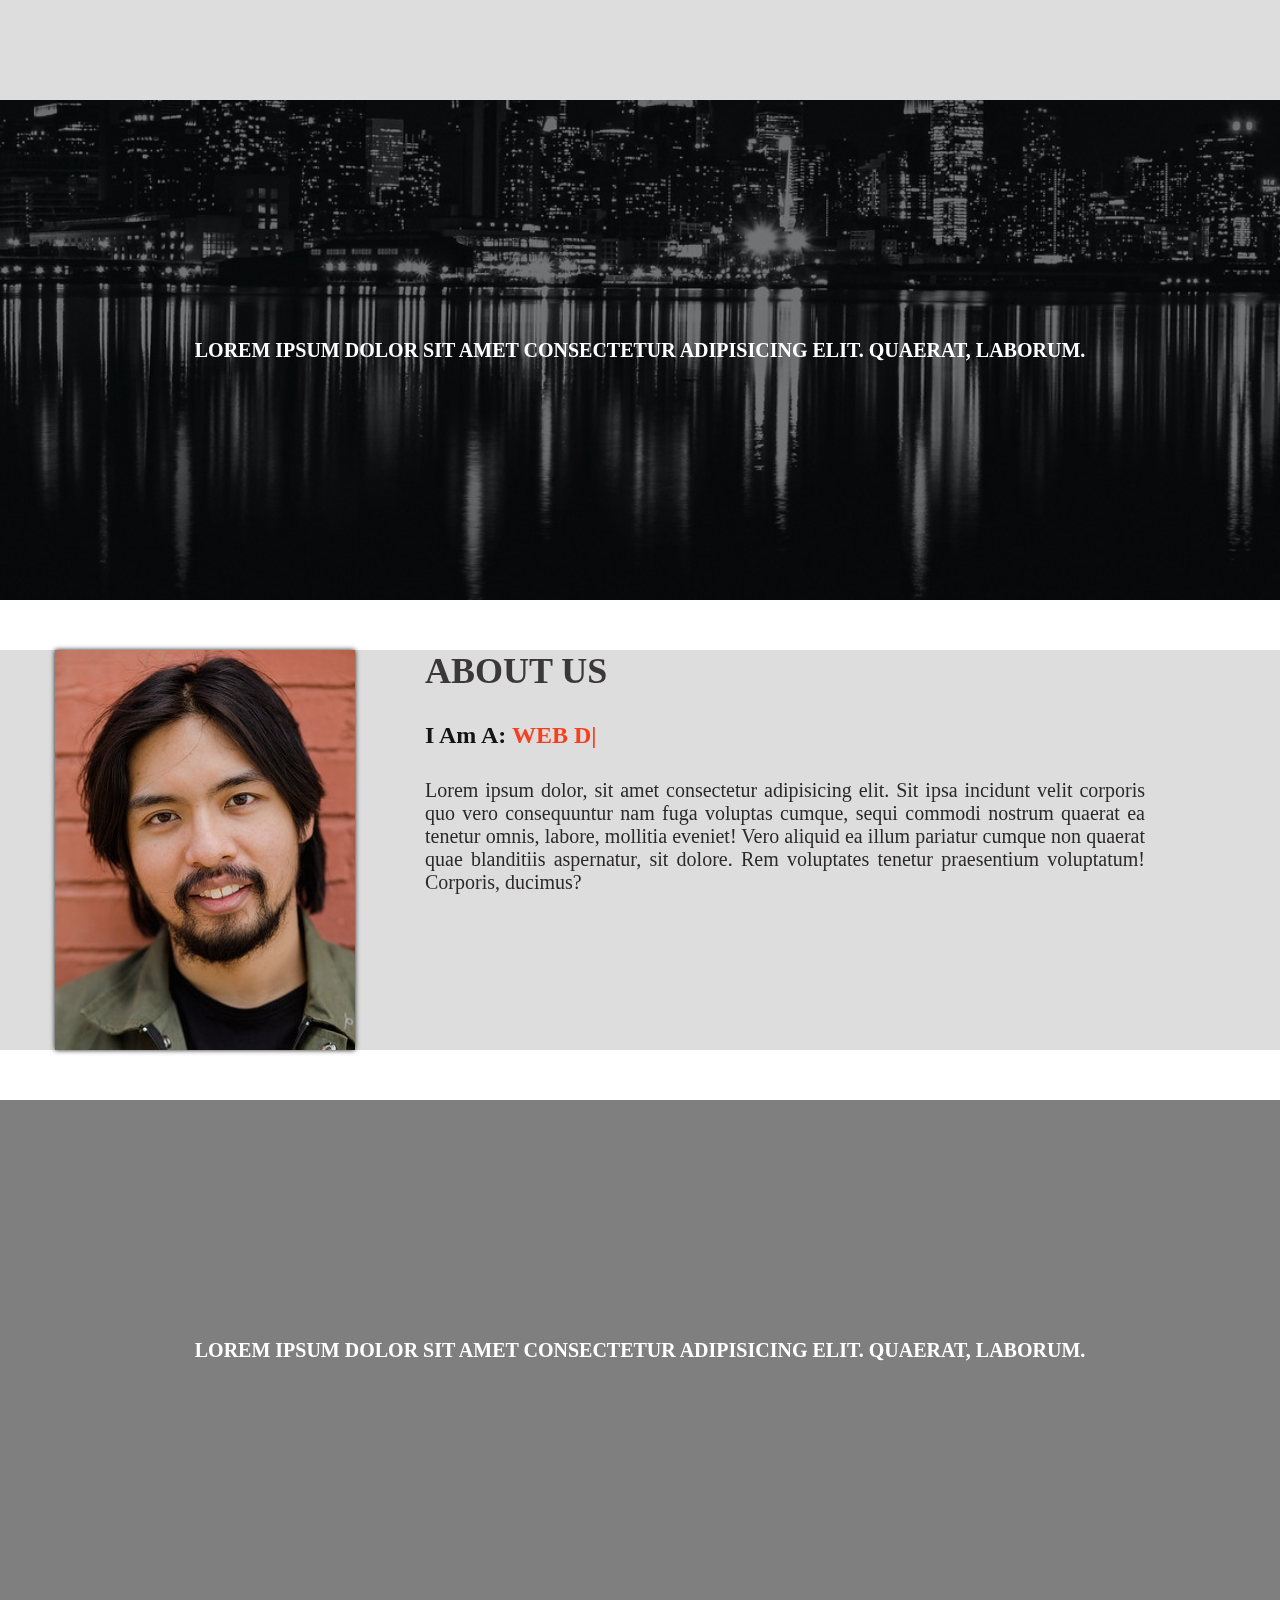
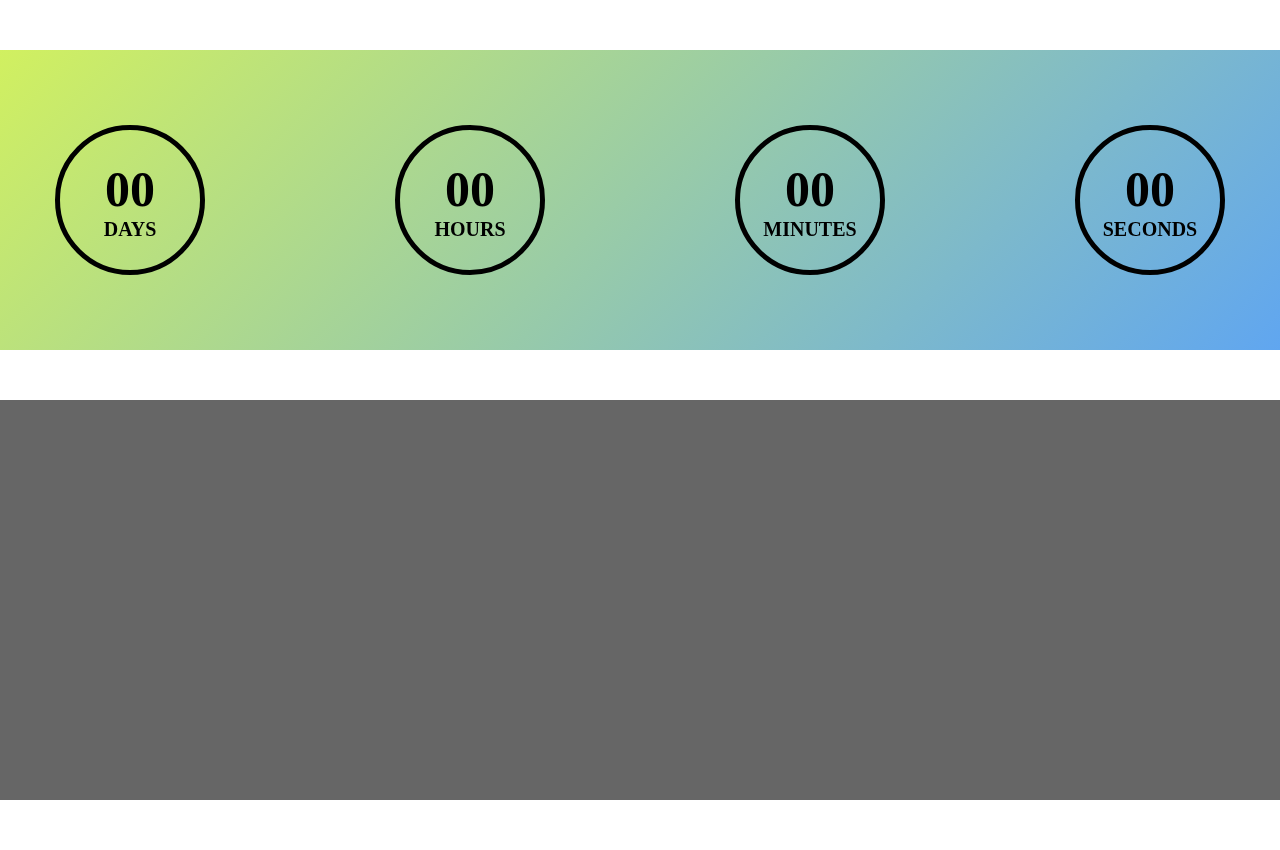
<file: index.html>
<!DOCTYPE html>
<html lang="en">
  <head>
    <meta charset="UTF-8" />
    <meta http-equiv="X-UA-Compatible" content="IE=edge" />
    <meta name="viewport" content="width=device-width, initial-scale=1.0" />
    <title>Document</title>
    <link rel="stylesheet" href="css/jquery.mb.YTPlayer.min.css" />
    <link rel="stylesheet" href="css/style.css" />
  </head>
  <body>
    <!-- nav section start -->
    <nav id="navbar"></nav>
    <!-- nav section end -->

    <!-- banner section start -->
    <section id="banner" data-parallax="scroll" data-image-src="images/banner.jpg">
      <div class="container banner">
        <h4>Lorem ipsum dolor sit amet consectetur adipisicing elit. Quaerat, laborum.</h4>
      </div>
    </section>
    <!-- banner section end -->

    <!-- about section start -->
    <section id="about">
      <div class="container about">
        <div class="image" data-tilt>
          <img src="images/about.jpg" alt="" />
        </div>
        <div class="text">
          <h3>about us</h3>
          <h4>i am a: <span class="element"></span></h4>
          <p>
            Lorem ipsum dolor, sit amet consectetur adipisicing elit. Sit ipsa incidunt velit corporis quo vero
            consequuntur nam fuga voluptas cumque, sequi commodi nostrum quaerat ea tenetur omnis, labore, mollitia
            eveniet! Vero aliquid ea illum pariatur cumque non quaerat quae blanditiis aspernatur, sit dolore. Rem
            voluptates tenetur praesentium voluptatum! Corporis, ducimus?
          </p>
        </div>
      </div>
    </section>
    <!-- about section end -->
    <div class="h50"></div>
    <!-- banner section start -->
    <section id="banner" data-parallax="scroll" data-image-src="images/banner.jpg">
      <div class="container banner">
        <h4>Lorem ipsum dolor sit amet consectetur adipisicing elit. Quaerat, laborum.</h4>
      </div>
    </section>
    <!-- banner section end -->
    <div class="h50"></div>
    <!-- countdown section start -->
    <section id="timer">
      <div class="container timer">
        <div id="countdown"></div>
      </div>
    </section>
    <!-- countdown section end -->

    <!-- vdo background section end -->
    <section id="vdoBg">
      <div
        id="bgndVideo"
        class="player"
        data-property="{videoURL:'http://youtu.be/BsekcY04xvQ',containment:'#vdoBg',autoPlay:true, mute:true, startAt:0, opacity:1}"
      ></div>
    </section>
    <!-- vdo background section end -->

    <script src="js/jquery-2.2.4.min.js"></script>
    <script src="js/parallax.min.js"></script>
    <script src="js/tilt.jquery.min.js"></script>
    <!-- <script src="js/typed.js"></script> -->
    <!-- <script src="js/type.js"></script> -->
    <script src="js/typed.min.js"></script>
    <script src="js/countdown.jquery.min.js"></script>
    <script src="js/jquery.mb.YTPlayer.min.js"></script>
    <script src="js/custom.js"></script>
  </body>
</html>
</file>
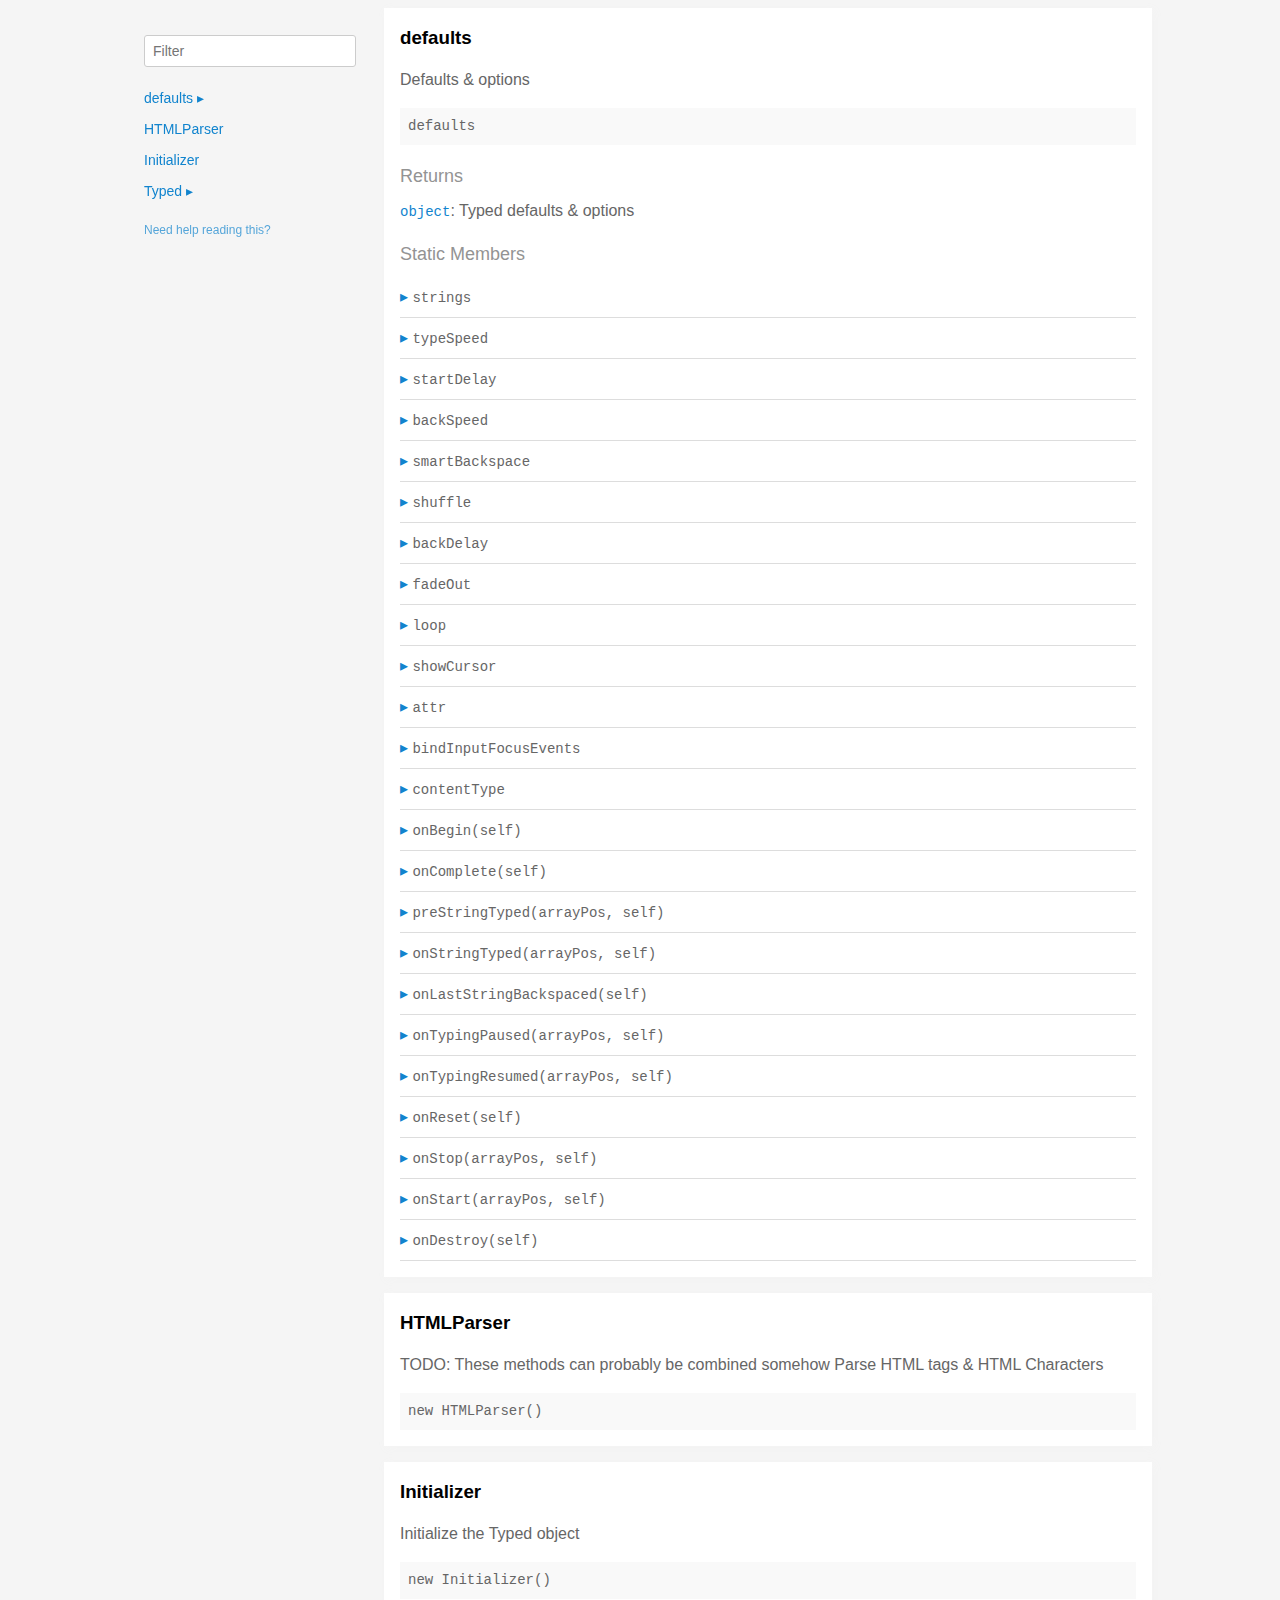
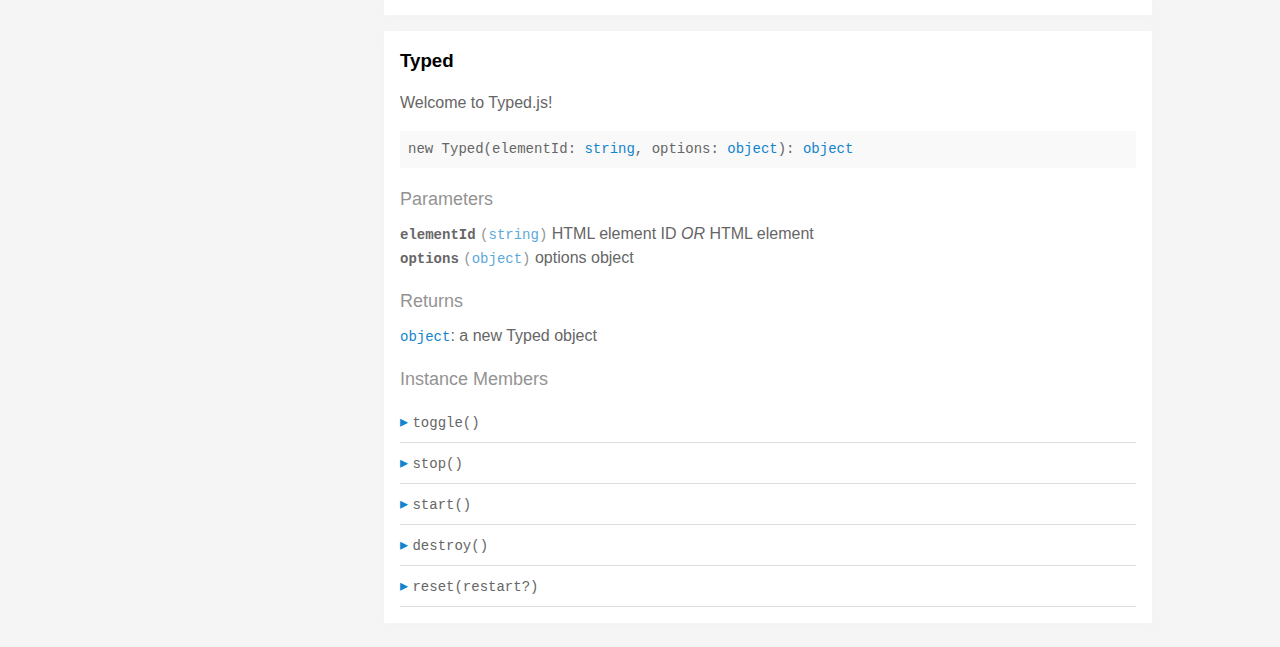
<file: asset/typed.js-master/docs/index.html>
<!doctype html>
<html>
<head>
  <meta charset='utf-8' />
  <title>  | Documentation</title>
  <meta name='viewport' content='width=device-width,initial-scale=1'>
  <link href='assets/bass.css' type='text/css' rel='stylesheet' />
  <link href='assets/style.css' type='text/css' rel='stylesheet' />
  <link href='assets/github.css' type='text/css' rel='stylesheet' />
</head>
<body class='documentation'>
  <div class='max-width-4 mx-auto'>
    <div class='clearfix md-mxn2'>
      <div class='fixed xs-hide fix-3 overflow-auto max-height-100'>
        <div class='py1 px2'>
          <h3 class='mb0 no-anchor'></h3>
          <div class='mb1'><code></code></div>
          <input
            placeholder='Filter'
            id='filter-input'
            class='col12 block input'
            type='text' />
          <div id='toc'>
            <ul class='list-reset h5 py1-ul'>
              
                
                <li><a
                  href='#defaults'
                  class=" toggle-sibling">
                  defaults
                  <span class='icon'>▸</span>
                </a>
                
                <div class='toggle-target display-none'>
                  
                  <ul class='list-reset py1-ul pl1'>
                    <li class='h5'><span>Static members</span></li>
                    
                      <li><a
                        href='#defaults.strings'
                        class='regular pre-open'>
                        .strings
                      </a></li>
                    
                      <li><a
                        href='#defaults.typeSpeed'
                        class='regular pre-open'>
                        .typeSpeed
                      </a></li>
                    
                      <li><a
                        href='#defaults.startDelay'
                        class='regular pre-open'>
                        .startDelay
                      </a></li>
                    
                      <li><a
                        href='#defaults.backSpeed'
                        class='regular pre-open'>
                        .backSpeed
                      </a></li>
                    
                      <li><a
                        href='#defaults.smartBackspace'
                        class='regular pre-open'>
                        .smartBackspace
                      </a></li>
                    
                      <li><a
                        href='#defaults.shuffle'
                        class='regular pre-open'>
                        .shuffle
                      </a></li>
                    
                      <li><a
                        href='#defaults.backDelay'
                        class='regular pre-open'>
                        .backDelay
                      </a></li>
                    
                      <li><a
                        href='#defaults.fadeOut'
                        class='regular pre-open'>
                        .fadeOut
                      </a></li>
                    
                      <li><a
                        href='#defaults.loop'
                        class='regular pre-open'>
                        .loop
                      </a></li>
                    
                      <li><a
                        href='#defaults.showCursor'
                        class='regular pre-open'>
                        .showCursor
                      </a></li>
                    
                      <li><a
                        href='#defaults.attr'
                        class='regular pre-open'>
                        .attr
                      </a></li>
                    
                      <li><a
                        href='#defaults.bindInputFocusEvents'
                        class='regular pre-open'>
                        .bindInputFocusEvents
                      </a></li>
                    
                      <li><a
                        href='#defaults.contentType'
                        class='regular pre-open'>
                        .contentType
                      </a></li>

                      <li><a
                        href='#defaults.onBegin'
                        class='regular pre-open'>
                        .onBegin
                      </a></li>

                      <li><a
                        href='#defaults.onComplete'
                        class='regular pre-open'>
                        .onComplete
                      </a></li>
                    
                      <li><a
                        href='#defaults.preStringTyped'
                        class='regular pre-open'>
                        .preStringTyped
                      </a></li>
                    
                      <li><a
                        href='#defaults.onStringTyped'
                        class='regular pre-open'>
                        .onStringTyped
                      </a></li>
                    
                      <li><a
                        href='#defaults.onLastStringBackspaced'
                        class='regular pre-open'>
                        .onLastStringBackspaced
                      </a></li>
                    
                      <li><a
                        href='#defaults.onTypingPaused'
                        class='regular pre-open'>
                        .onTypingPaused
                      </a></li>
                    
                      <li><a
                        href='#defaults.onTypingResumed'
                        class='regular pre-open'>
                        .onTypingResumed
                      </a></li>
                    
                      <li><a
                        href='#defaults.onReset'
                        class='regular pre-open'>
                        .onReset
                      </a></li>
                    
                      <li><a
                        href='#defaults.onStop'
                        class='regular pre-open'>
                        .onStop
                      </a></li>
                    
                      <li><a
                        href='#defaults.onStart'
                        class='regular pre-open'>
                        .onStart
                      </a></li>
                    
                      <li><a
                        href='#defaults.onDestroy'
                        class='regular pre-open'>
                        .onDestroy
                      </a></li>
                    
                    </ul>
                  
                  
                  
                </div>
                
                </li>
              
                
                <li><a
                  href='#htmlparser'
                  class="">
                  HTMLParser
                  
                </a>
                
                </li>
              
                
                <li><a
                  href='#initializer'
                  class="">
                  Initializer
                  
                </a>
                
                </li>
              
                
                <li><a
                  href='#typed'
                  class=" toggle-sibling">
                  Typed
                  <span class='icon'>▸</span>
                </a>
                
                <div class='toggle-target display-none'>
                  
                  
                    <ul class='list-reset py1-ul pl1'>
                      <li class='h5'><span>Instance members</span></li>
                      
                      <li><a
                        href='#Typed#toggle'
                        class='regular pre-open'>
                        #toggle
                      </a></li>
                      
                      <li><a
                        href='#Typed#stop'
                        class='regular pre-open'>
                        #stop
                      </a></li>
                      
                      <li><a
                        href='#Typed#start'
                        class='regular pre-open'>
                        #start
                      </a></li>
                      
                      <li><a
                        href='#Typed#destroy'
                        class='regular pre-open'>
                        #destroy
                      </a></li>
                      
                      <li><a
                        href='#Typed#reset'
                        class='regular pre-open'>
                        #reset
                      </a></li>
                      
                    </ul>
                  
                  
                </div>
                
                </li>
              
            </ul>
          </div>
          <div class='mt1 h6 quiet'>
            <a href='http://documentation.js.org/reading-documentation.html'>Need help reading this?</a>
          </div>
        </div>
      </div>
      <div class='fix-margin-3'>
        
          
            <section class='p2 mb2 clearfix bg-white minishadow'>

  
  <div class='clearfix'>
    
    <h3 class='fl m0' id='defaults'>
      defaults
    </h3>
    
    
  </div>
  

  <p>Defaults &#x26; options</p>


  <div class='pre p1 fill-light mt0'>defaults</div>
  
  

  
  
  
  
  

  

  

  
    
      <div class='py1 quiet mt1 prose-big'>Returns</div>
      <code><a href="https://developer.mozilla.org/en-US/docs/Web/JavaScript/Reference/Global_Objects/Object">object</a></code>:
        Typed defaults &#x26; options

      
    
  

  

  

  
    <div class='py1 quiet mt1 prose-big'>Static Members</div>
    <div class="clearfix">
  
    <div class='border-bottom' id='defaults.strings'>
      <div class="clearfix small pointer toggle-sibling">
        <div class="py1 contain">
            <a class='icon pin-right py1 dark-link caret-right'>▸</a>
            <span class='code strong strong truncate'>strings</span>
        </div>
      </div>
      <div class="clearfix display-none toggle-target">
        <section class='p2 mb2 clearfix bg-white minishadow'>

  

  

  <div class='pre p1 fill-light mt0'>strings</div>
  
  

  
  
  
  
  

  

  
    <div class='py1 quiet mt1 prose-big'>Properties</div>
    <div>
      
        <div class='space-bottom0'>
          <span class='code bold'>strings</span> <code class='quiet'>(<a href="https://developer.mozilla.org/en-US/docs/Web/JavaScript/Reference/Global_Objects/Array">array</a>)</code>
          : strings to be typed

          
        </div>
      
        <div class='space-bottom0'>
          <span class='code bold'>stringsElement</span> <code class='quiet'>(<a href="https://developer.mozilla.org/en-US/docs/Web/JavaScript/Reference/Global_Objects/String">string</a>)</code>
          : ID of element containing string children

          
        </div>
      
    </div>
  

  

  

  

  

  

  
</section>

      </div>
    </div>
  
    <div class='border-bottom' id='defaults.typeSpeed'>
      <div class="clearfix small pointer toggle-sibling">
        <div class="py1 contain">
            <a class='icon pin-right py1 dark-link caret-right'>▸</a>
            <span class='code strong strong truncate'>typeSpeed</span>
        </div>
      </div>
      <div class="clearfix display-none toggle-target">
        <section class='p2 mb2 clearfix bg-white minishadow'>

  

  

  <div class='pre p1 fill-light mt0'>typeSpeed</div>
  
  

  
  
  
  
  

  

  
    <div class='py1 quiet mt1 prose-big'>Properties</div>
    <div>
      
        <div class='space-bottom0'>
          <span class='code bold'>typeSpeed</span> <code class='quiet'>(<a href="https://developer.mozilla.org/en-US/docs/Web/JavaScript/Reference/Global_Objects/Number">number</a>)</code>
          : type speed in milliseconds

          
        </div>
      
    </div>
  

  

  

  

  

  

  
</section>

      </div>
    </div>
  
    <div class='border-bottom' id='defaults.startDelay'>
      <div class="clearfix small pointer toggle-sibling">
        <div class="py1 contain">
            <a class='icon pin-right py1 dark-link caret-right'>▸</a>
            <span class='code strong strong truncate'>startDelay</span>
        </div>
      </div>
      <div class="clearfix display-none toggle-target">
        <section class='p2 mb2 clearfix bg-white minishadow'>

  

  

  <div class='pre p1 fill-light mt0'>startDelay</div>
  
  

  
  
  
  
  

  

  
    <div class='py1 quiet mt1 prose-big'>Properties</div>
    <div>
      
        <div class='space-bottom0'>
          <span class='code bold'>startDelay</span> <code class='quiet'>(<a href="https://developer.mozilla.org/en-US/docs/Web/JavaScript/Reference/Global_Objects/Number">number</a>)</code>
          : time before typing starts in milliseconds

          
        </div>
      
    </div>
  

  

  

  

  

  

  
</section>

      </div>
    </div>
  
    <div class='border-bottom' id='defaults.backSpeed'>
      <div class="clearfix small pointer toggle-sibling">
        <div class="py1 contain">
            <a class='icon pin-right py1 dark-link caret-right'>▸</a>
            <span class='code strong strong truncate'>backSpeed</span>
        </div>
      </div>
      <div class="clearfix display-none toggle-target">
        <section class='p2 mb2 clearfix bg-white minishadow'>

  

  

  <div class='pre p1 fill-light mt0'>backSpeed</div>
  
  

  
  
  
  
  

  

  
    <div class='py1 quiet mt1 prose-big'>Properties</div>
    <div>
      
        <div class='space-bottom0'>
          <span class='code bold'>backSpeed</span> <code class='quiet'>(<a href="https://developer.mozilla.org/en-US/docs/Web/JavaScript/Reference/Global_Objects/Number">number</a>)</code>
          : backspacing speed in milliseconds

          
        </div>
      
    </div>
  

  

  

  

  

  

  
</section>

      </div>
    </div>
  
    <div class='border-bottom' id='defaults.smartBackspace'>
      <div class="clearfix small pointer toggle-sibling">
        <div class="py1 contain">
            <a class='icon pin-right py1 dark-link caret-right'>▸</a>
            <span class='code strong strong truncate'>smartBackspace</span>
        </div>
      </div>
      <div class="clearfix display-none toggle-target">
        <section class='p2 mb2 clearfix bg-white minishadow'>

  

  

  <div class='pre p1 fill-light mt0'>smartBackspace</div>
  
  

  
  
  
  
  

  

  
    <div class='py1 quiet mt1 prose-big'>Properties</div>
    <div>
      
        <div class='space-bottom0'>
          <span class='code bold'>smartBackspace</span> <code class='quiet'>(<a href="https://developer.mozilla.org/en-US/docs/Web/JavaScript/Reference/Global_Objects/Boolean">boolean</a>)</code>
          : only backspace what doesn't match the previous string

          
        </div>
      
    </div>
  

  

  

  

  

  

  
</section>

      </div>
    </div>
  
    <div class='border-bottom' id='defaults.shuffle'>
      <div class="clearfix small pointer toggle-sibling">
        <div class="py1 contain">
            <a class='icon pin-right py1 dark-link caret-right'>▸</a>
            <span class='code strong strong truncate'>shuffle</span>
        </div>
      </div>
      <div class="clearfix display-none toggle-target">
        <section class='p2 mb2 clearfix bg-white minishadow'>

  

  

  <div class='pre p1 fill-light mt0'>shuffle</div>
  
  

  
  
  
  
  

  

  
    <div class='py1 quiet mt1 prose-big'>Properties</div>
    <div>
      
        <div class='space-bottom0'>
          <span class='code bold'>shuffle</span> <code class='quiet'>(<a href="https://developer.mozilla.org/en-US/docs/Web/JavaScript/Reference/Global_Objects/Boolean">boolean</a>)</code>
          : shuffle the strings

          
        </div>
      
    </div>
  

  

  

  

  

  

  
</section>

      </div>
    </div>
  
    <div class='border-bottom' id='defaults.backDelay'>
      <div class="clearfix small pointer toggle-sibling">
        <div class="py1 contain">
            <a class='icon pin-right py1 dark-link caret-right'>▸</a>
            <span class='code strong strong truncate'>backDelay</span>
        </div>
      </div>
      <div class="clearfix display-none toggle-target">
        <section class='p2 mb2 clearfix bg-white minishadow'>

  

  

  <div class='pre p1 fill-light mt0'>backDelay</div>
  
  

  
  
  
  
  

  

  
    <div class='py1 quiet mt1 prose-big'>Properties</div>
    <div>
      
        <div class='space-bottom0'>
          <span class='code bold'>backDelay</span> <code class='quiet'>(<a href="https://developer.mozilla.org/en-US/docs/Web/JavaScript/Reference/Global_Objects/Number">number</a>)</code>
          : time before backspacing in milliseconds

          
        </div>
      
    </div>
  

  

  

  

  

  

  
</section>

      </div>
    </div>
  
    <div class='border-bottom' id='defaults.fadeOut'>
      <div class="clearfix small pointer toggle-sibling">
        <div class="py1 contain">
            <a class='icon pin-right py1 dark-link caret-right'>▸</a>
            <span class='code strong strong truncate'>fadeOut</span>
        </div>
      </div>
      <div class="clearfix display-none toggle-target">
        <section class='p2 mb2 clearfix bg-white minishadow'>

  

  

  <div class='pre p1 fill-light mt0'>fadeOut</div>
  
  

  
  
  
  
  

  

  
    <div class='py1 quiet mt1 prose-big'>Properties</div>
    <div>
      
        <div class='space-bottom0'>
          <span class='code bold'>fadeOut</span> <code class='quiet'>(<a href="https://developer.mozilla.org/en-US/docs/Web/JavaScript/Reference/Global_Objects/Boolean">boolean</a>)</code>
          : Fade out instead of backspace

          
        </div>
      
        <div class='space-bottom0'>
          <span class='code bold'>fadeOutClass</span> <code class='quiet'>(<a href="https://developer.mozilla.org/en-US/docs/Web/JavaScript/Reference/Global_Objects/String">string</a>)</code>
          : css class for fade animation

          
        </div>
      
        <div class='space-bottom0'>
          <span class='code bold'>fadeOutDelay</span> <code class='quiet'>(<a href="https://developer.mozilla.org/en-US/docs/Web/JavaScript/Reference/Global_Objects/Boolean">boolean</a>)</code>
          : Fade out delay in milliseconds

          
        </div>
      
    </div>
  

  

  

  

  

  

  
</section>

      </div>
    </div>
  
    <div class='border-bottom' id='defaults.loop'>
      <div class="clearfix small pointer toggle-sibling">
        <div class="py1 contain">
            <a class='icon pin-right py1 dark-link caret-right'>▸</a>
            <span class='code strong strong truncate'>loop</span>
        </div>
      </div>
      <div class="clearfix display-none toggle-target">
        <section class='p2 mb2 clearfix bg-white minishadow'>

  

  

  <div class='pre p1 fill-light mt0'>loop</div>
  
  

  
  
  
  
  

  

  
    <div class='py1 quiet mt1 prose-big'>Properties</div>
    <div>
      
        <div class='space-bottom0'>
          <span class='code bold'>loop</span> <code class='quiet'>(<a href="https://developer.mozilla.org/en-US/docs/Web/JavaScript/Reference/Global_Objects/Boolean">boolean</a>)</code>
          : loop strings

          
        </div>
      
        <div class='space-bottom0'>
          <span class='code bold'>loopCount</span> <code class='quiet'>(<a href="https://developer.mozilla.org/en-US/docs/Web/JavaScript/Reference/Global_Objects/Number">number</a>)</code>
          : amount of loops

          
        </div>
      
    </div>
  

  

  

  

  

  

  
</section>

      </div>
    </div>
  
    <div class='border-bottom' id='defaults.showCursor'>
      <div class="clearfix small pointer toggle-sibling">
        <div class="py1 contain">
            <a class='icon pin-right py1 dark-link caret-right'>▸</a>
            <span class='code strong strong truncate'>showCursor</span>
        </div>
      </div>
      <div class="clearfix display-none toggle-target">
        <section class='p2 mb2 clearfix bg-white minishadow'>

  

  

  <div class='pre p1 fill-light mt0'>showCursor</div>
  
  

  
  
  
  
  

  

  
    <div class='py1 quiet mt1 prose-big'>Properties</div>
    <div>
      
        <div class='space-bottom0'>
          <span class='code bold'>showCursor</span> <code class='quiet'>(<a href="https://developer.mozilla.org/en-US/docs/Web/JavaScript/Reference/Global_Objects/Boolean">boolean</a>)</code>
          : show cursor

          
        </div>
      
        <div class='space-bottom0'>
          <span class='code bold'>cursorChar</span> <code class='quiet'>(<a href="https://developer.mozilla.org/en-US/docs/Web/JavaScript/Reference/Global_Objects/String">string</a>)</code>
          : character for cursor

          
        </div>
      
        <div class='space-bottom0'>
          <span class='code bold'>autoInsertCss</span> <code class='quiet'>(<a href="https://developer.mozilla.org/en-US/docs/Web/JavaScript/Reference/Global_Objects/Boolean">boolean</a>)</code>
          : insert CSS for cursor and fadeOut into HTML 
<head>

          
        </div>
      
    </div>
  

  

  

  

  

  

  
</section>

      </div>
    </div>
  
    <div class='border-bottom' id='defaults.attr'>
      <div class="clearfix small pointer toggle-sibling">
        <div class="py1 contain">
            <a class='icon pin-right py1 dark-link caret-right'>▸</a>
            <span class='code strong strong truncate'>attr</span>
        </div>
      </div>
      <div class="clearfix display-none toggle-target">
        <section class='p2 mb2 clearfix bg-white minishadow'>

  

  

  <div class='pre p1 fill-light mt0'>attr</div>
  
  

  
  
  
  
  

  

  
    <div class='py1 quiet mt1 prose-big'>Properties</div>
    <div>
      
        <div class='space-bottom0'>
          <span class='code bold'>attr</span> <code class='quiet'>(<a href="https://developer.mozilla.org/en-US/docs/Web/JavaScript/Reference/Global_Objects/String">string</a>)</code>
          : attribute for typing
Ex: input placeholder, value, or just HTML text

          
        </div>
      
    </div>
  

  

  

  

  

  

  
</section>

      </div>
    </div>
  
    <div class='border-bottom' id='defaults.bindInputFocusEvents'>
      <div class="clearfix small pointer toggle-sibling">
        <div class="py1 contain">
            <a class='icon pin-right py1 dark-link caret-right'>▸</a>
            <span class='code strong strong truncate'>bindInputFocusEvents</span>
        </div>
      </div>
      <div class="clearfix display-none toggle-target">
        <section class='p2 mb2 clearfix bg-white minishadow'>

  

  

  <div class='pre p1 fill-light mt0'>bindInputFocusEvents</div>
  
  

  
  
  
  
  

  

  
    <div class='py1 quiet mt1 prose-big'>Properties</div>
    <div>
      
        <div class='space-bottom0'>
          <span class='code bold'>bindInputFocusEvents</span> <code class='quiet'>(<a href="https://developer.mozilla.org/en-US/docs/Web/JavaScript/Reference/Global_Objects/Boolean">boolean</a>)</code>
          : bind to focus and blur if el is text input

          
        </div>
      
    </div>
  

  

  

  

  

  

  
</section>

      </div>
    </div>
  
    <div class='border-bottom' id='defaults.contentType'>
      <div class="clearfix small pointer toggle-sibling">
        <div class="py1 contain">
            <a class='icon pin-right py1 dark-link caret-right'>▸</a>
            <span class='code strong strong truncate'>contentType</span>
        </div>
      </div>
      <div class="clearfix display-none toggle-target">
        <section class='p2 mb2 clearfix bg-white minishadow'>

  

  

  <div class='pre p1 fill-light mt0'>contentType</div>
  
  

  
  
  
  
  

  

  
    <div class='py1 quiet mt1 prose-big'>Properties</div>
    <div>
      
        <div class='space-bottom0'>
          <span class='code bold'>contentType</span> <code class='quiet'>(<a href="https://developer.mozilla.org/en-US/docs/Web/JavaScript/Reference/Global_Objects/String">string</a>)</code>
          : 'html' or 'null' for plaintext

          
        </div>
      
    </div>
  

  

  

  

  

  

  
</section>

      </div>
    </div>
  
    <div class='border-bottom' id='defaults.onBegin'>
      <div class="clearfix small pointer toggle-sibling">
        <div class="py1 contain">
            <a class='icon pin-right py1 dark-link caret-right'>▸</a>
            <span class='code strong strong truncate'>onBegin(self)</span>
        </div>
      </div>
      <div class="clearfix display-none toggle-target">
        <section class='p2 mb2 clearfix bg-white minishadow'>

  

  <p>Before it begins typing</p>

  <div class='pre p1 fill-light mt0'>onBegin(self: <a href="#typed">Typed</a>)</div>
  
    <div class='py1 quiet mt1 prose-big'>Parameters</div>
    <div class='prose'>
      
        <div class='space-bottom0'>
          <div>
            <span class='code bold'>self</span> <code class='quiet'>(<a href="#typed">Typed</a>)</code>
	    
          </div>
          
        </div>
      
    </div>
  
</section>

      </div>
    </div>

    <div class='border-bottom' id='defaults.onComplete'>
      <div class="clearfix small pointer toggle-sibling">
        <div class="py1 contain">
            <a class='icon pin-right py1 dark-link caret-right'>▸</a>
            <span class='code strong strong truncate'>onComplete(self)</span>
        </div>
      </div>
      <div class="clearfix display-none toggle-target">
        <section class='p2 mb2 clearfix bg-white minishadow'>

  

  <p>All typing is complete</p>


  <div class='pre p1 fill-light mt0'>onComplete(self: <a href="#typed">Typed</a>)</div>
  
  

  
  
  
  
  

  
    <div class='py1 quiet mt1 prose-big'>Parameters</div>
    <div class='prose'>
      
        <div class='space-bottom0'>
          <div>
            <span class='code bold'>self</span> <code class='quiet'>(<a href="#typed">Typed</a>)</code>
	    
          </div>
          
        </div>
      
    </div>
  

  

  

  

  

  

  

  
</section>

      </div>
    </div>
  
    <div class='border-bottom' id='defaults.preStringTyped'>
      <div class="clearfix small pointer toggle-sibling">
        <div class="py1 contain">
            <a class='icon pin-right py1 dark-link caret-right'>▸</a>
            <span class='code strong strong truncate'>preStringTyped(arrayPos, self)</span>
        </div>
      </div>
      <div class="clearfix display-none toggle-target">
        <section class='p2 mb2 clearfix bg-white minishadow'>

  

  <p>Before each string is typed</p>


  <div class='pre p1 fill-light mt0'>preStringTyped(arrayPos: <a href="https://developer.mozilla.org/en-US/docs/Web/JavaScript/Reference/Global_Objects/Number">number</a>, self: <a href="#typed">Typed</a>)</div>
  
  

  
  
  
  
  

  
    <div class='py1 quiet mt1 prose-big'>Parameters</div>
    <div class='prose'>
      
        <div class='space-bottom0'>
          <div>
            <span class='code bold'>arrayPos</span> <code class='quiet'>(<a href="https://developer.mozilla.org/en-US/docs/Web/JavaScript/Reference/Global_Objects/Number">number</a>)</code>
	    
          </div>
          
        </div>
      
        <div class='space-bottom0'>
          <div>
            <span class='code bold'>self</span> <code class='quiet'>(<a href="#typed">Typed</a>)</code>
	    
          </div>
          
        </div>
      
    </div>
  

  

  

  

  

  

  

  
</section>

      </div>
    </div>
  
    <div class='border-bottom' id='defaults.onStringTyped'>
      <div class="clearfix small pointer toggle-sibling">
        <div class="py1 contain">
            <a class='icon pin-right py1 dark-link caret-right'>▸</a>
            <span class='code strong strong truncate'>onStringTyped(arrayPos, self)</span>
        </div>
      </div>
      <div class="clearfix display-none toggle-target">
        <section class='p2 mb2 clearfix bg-white minishadow'>

  

  <p>After each string is typed</p>


  <div class='pre p1 fill-light mt0'>onStringTyped(arrayPos: <a href="https://developer.mozilla.org/en-US/docs/Web/JavaScript/Reference/Global_Objects/Number">number</a>, self: <a href="#typed">Typed</a>)</div>
  
  

  
  
  
  
  

  
    <div class='py1 quiet mt1 prose-big'>Parameters</div>
    <div class='prose'>
      
        <div class='space-bottom0'>
          <div>
            <span class='code bold'>arrayPos</span> <code class='quiet'>(<a href="https://developer.mozilla.org/en-US/docs/Web/JavaScript/Reference/Global_Objects/Number">number</a>)</code>
	    
          </div>
          
        </div>
      
        <div class='space-bottom0'>
          <div>
            <span class='code bold'>self</span> <code class='quiet'>(<a href="#typed">Typed</a>)</code>
	    
          </div>
          
        </div>
      
    </div>
  

  

  

  

  

  

  

  
</section>

      </div>
    </div>
  
    <div class='border-bottom' id='defaults.onLastStringBackspaced'>
      <div class="clearfix small pointer toggle-sibling">
        <div class="py1 contain">
            <a class='icon pin-right py1 dark-link caret-right'>▸</a>
            <span class='code strong strong truncate'>onLastStringBackspaced(self)</span>
        </div>
      </div>
      <div class="clearfix display-none toggle-target">
        <section class='p2 mb2 clearfix bg-white minishadow'>

  

  <p>During looping, after last string is typed</p>


  <div class='pre p1 fill-light mt0'>onLastStringBackspaced(self: <a href="#typed">Typed</a>)</div>
  
  

  
  
  
  
  

  
    <div class='py1 quiet mt1 prose-big'>Parameters</div>
    <div class='prose'>
      
        <div class='space-bottom0'>
          <div>
            <span class='code bold'>self</span> <code class='quiet'>(<a href="#typed">Typed</a>)</code>
	    
          </div>
          
        </div>
      
    </div>
  

  

  

  

  

  

  

  
</section>

      </div>
    </div>
  
    <div class='border-bottom' id='defaults.onTypingPaused'>
      <div class="clearfix small pointer toggle-sibling">
        <div class="py1 contain">
            <a class='icon pin-right py1 dark-link caret-right'>▸</a>
            <span class='code strong strong truncate'>onTypingPaused(arrayPos, self)</span>
        </div>
      </div>
      <div class="clearfix display-none toggle-target">
        <section class='p2 mb2 clearfix bg-white minishadow'>

  

  <p>Typing has been stopped</p>


  <div class='pre p1 fill-light mt0'>onTypingPaused(arrayPos: <a href="https://developer.mozilla.org/en-US/docs/Web/JavaScript/Reference/Global_Objects/Number">number</a>, self: <a href="#typed">Typed</a>)</div>
  
  

  
  
  
  
  

  
    <div class='py1 quiet mt1 prose-big'>Parameters</div>
    <div class='prose'>
      
        <div class='space-bottom0'>
          <div>
            <span class='code bold'>arrayPos</span> <code class='quiet'>(<a href="https://developer.mozilla.org/en-US/docs/Web/JavaScript/Reference/Global_Objects/Number">number</a>)</code>
	    
          </div>
          
        </div>
      
        <div class='space-bottom0'>
          <div>
            <span class='code bold'>self</span> <code class='quiet'>(<a href="#typed">Typed</a>)</code>
	    
          </div>
          
        </div>
      
    </div>
  

  

  

  

  

  

  

  
</section>

      </div>
    </div>
  
    <div class='border-bottom' id='defaults.onTypingResumed'>
      <div class="clearfix small pointer toggle-sibling">
        <div class="py1 contain">
            <a class='icon pin-right py1 dark-link caret-right'>▸</a>
            <span class='code strong strong truncate'>onTypingResumed(arrayPos, self)</span>
        </div>
      </div>
      <div class="clearfix display-none toggle-target">
        <section class='p2 mb2 clearfix bg-white minishadow'>

  

  <p>Typing has been started after being stopped</p>


  <div class='pre p1 fill-light mt0'>onTypingResumed(arrayPos: <a href="https://developer.mozilla.org/en-US/docs/Web/JavaScript/Reference/Global_Objects/Number">number</a>, self: <a href="#typed">Typed</a>)</div>
  
  

  
  
  
  
  

  
    <div class='py1 quiet mt1 prose-big'>Parameters</div>
    <div class='prose'>
      
        <div class='space-bottom0'>
          <div>
            <span class='code bold'>arrayPos</span> <code class='quiet'>(<a href="https://developer.mozilla.org/en-US/docs/Web/JavaScript/Reference/Global_Objects/Number">number</a>)</code>
	    
          </div>
          
        </div>
      
        <div class='space-bottom0'>
          <div>
            <span class='code bold'>self</span> <code class='quiet'>(<a href="#typed">Typed</a>)</code>
	    
          </div>
          
        </div>
      
    </div>
  

  

  

  

  

  

  

  
</section>

      </div>
    </div>
  
    <div class='border-bottom' id='defaults.onReset'>
      <div class="clearfix small pointer toggle-sibling">
        <div class="py1 contain">
            <a class='icon pin-right py1 dark-link caret-right'>▸</a>
            <span class='code strong strong truncate'>onReset(self)</span>
        </div>
      </div>
      <div class="clearfix display-none toggle-target">
        <section class='p2 mb2 clearfix bg-white minishadow'>

  

  <p>After reset</p>


  <div class='pre p1 fill-light mt0'>onReset(self: <a href="#typed">Typed</a>)</div>
  
  

  
  
  
  
  

  
    <div class='py1 quiet mt1 prose-big'>Parameters</div>
    <div class='prose'>
      
        <div class='space-bottom0'>
          <div>
            <span class='code bold'>self</span> <code class='quiet'>(<a href="#typed">Typed</a>)</code>
	    
          </div>
          
        </div>
      
    </div>
  

  

  

  

  

  

  

  
</section>

      </div>
    </div>
  
    <div class='border-bottom' id='defaults.onStop'>
      <div class="clearfix small pointer toggle-sibling">
        <div class="py1 contain">
            <a class='icon pin-right py1 dark-link caret-right'>▸</a>
            <span class='code strong strong truncate'>onStop(arrayPos, self)</span>
        </div>
      </div>
      <div class="clearfix display-none toggle-target">
        <section class='p2 mb2 clearfix bg-white minishadow'>

  

  <p>After stop</p>


  <div class='pre p1 fill-light mt0'>onStop(arrayPos: <a href="https://developer.mozilla.org/en-US/docs/Web/JavaScript/Reference/Global_Objects/Number">number</a>, self: <a href="#typed">Typed</a>)</div>
  
  

  
  
  
  
  

  
    <div class='py1 quiet mt1 prose-big'>Parameters</div>
    <div class='prose'>
      
        <div class='space-bottom0'>
          <div>
            <span class='code bold'>arrayPos</span> <code class='quiet'>(<a href="https://developer.mozilla.org/en-US/docs/Web/JavaScript/Reference/Global_Objects/Number">number</a>)</code>
	    
          </div>
          
        </div>
      
        <div class='space-bottom0'>
          <div>
            <span class='code bold'>self</span> <code class='quiet'>(<a href="#typed">Typed</a>)</code>
	    
          </div>
          
        </div>
      
    </div>
  

  

  

  

  

  

  

  
</section>

      </div>
    </div>
  
    <div class='border-bottom' id='defaults.onStart'>
      <div class="clearfix small pointer toggle-sibling">
        <div class="py1 contain">
            <a class='icon pin-right py1 dark-link caret-right'>▸</a>
            <span class='code strong strong truncate'>onStart(arrayPos, self)</span>
        </div>
      </div>
      <div class="clearfix display-none toggle-target">
        <section class='p2 mb2 clearfix bg-white minishadow'>

  

  <p>After start</p>


  <div class='pre p1 fill-light mt0'>onStart(arrayPos: <a href="https://developer.mozilla.org/en-US/docs/Web/JavaScript/Reference/Global_Objects/Number">number</a>, self: <a href="#typed">Typed</a>)</div>
  
  

  
  
  
  
  

  
    <div class='py1 quiet mt1 prose-big'>Parameters</div>
    <div class='prose'>
      
        <div class='space-bottom0'>
          <div>
            <span class='code bold'>arrayPos</span> <code class='quiet'>(<a href="https://developer.mozilla.org/en-US/docs/Web/JavaScript/Reference/Global_Objects/Number">number</a>)</code>
	    
          </div>
          
        </div>
      
        <div class='space-bottom0'>
          <div>
            <span class='code bold'>self</span> <code class='quiet'>(<a href="#typed">Typed</a>)</code>
	    
          </div>
          
        </div>
      
    </div>
  

  

  

  

  

  

  

  
</section>

      </div>
    </div>
  
    <div class='border-bottom' id='defaults.onDestroy'>
      <div class="clearfix small pointer toggle-sibling">
        <div class="py1 contain">
            <a class='icon pin-right py1 dark-link caret-right'>▸</a>
            <span class='code strong strong truncate'>onDestroy(self)</span>
        </div>
      </div>
      <div class="clearfix display-none toggle-target">
        <section class='p2 mb2 clearfix bg-white minishadow'>

  

  <p>After destroy</p>


  <div class='pre p1 fill-light mt0'>onDestroy(self: <a href="#typed">Typed</a>)</div>
  
  

  
  
  
  
  

  
    <div class='py1 quiet mt1 prose-big'>Parameters</div>
    <div class='prose'>
      
        <div class='space-bottom0'>
          <div>
            <span class='code bold'>self</span> <code class='quiet'>(<a href="#typed">Typed</a>)</code>
	    
          </div>
          
        </div>
      
    </div>
  

  

  

  

  

  

  

  
</section>

      </div>
    </div>
  
</div>

  

  

  
</section>

          
        
          
            <section class='p2 mb2 clearfix bg-white minishadow'>

  
  <div class='clearfix'>
    
    <h3 class='fl m0' id='htmlparser'>
      HTMLParser
    </h3>
    
    
  </div>
  

  <p>TODO: These methods can probably be combined somehow
Parse HTML tags &#x26; HTML Characters</p>


  <div class='pre p1 fill-light mt0'>new HTMLParser()</div>
  
  

  
  
  
  
  

  

  

  

  

  

  

  

  
</section>

          
        
          
            <section class='p2 mb2 clearfix bg-white minishadow'>

  
  <div class='clearfix'>
    
    <h3 class='fl m0' id='initializer'>
      Initializer
    </h3>
    
    
  </div>
  

  <p>Initialize the Typed object</p>


  <div class='pre p1 fill-light mt0'>new Initializer()</div>
  
  

  
  
  
  
  

  

  

  

  

  

  

  

  
</section>

          
        
          
            <section class='p2 mb2 clearfix bg-white minishadow'>

  
  <div class='clearfix'>
    
    <h3 class='fl m0' id='typed'>
      Typed
    </h3>
    
    
  </div>
  

  <p>Welcome to Typed.js!</p>


  <div class='pre p1 fill-light mt0'>new Typed(elementId: <a href="https://developer.mozilla.org/en-US/docs/Web/JavaScript/Reference/Global_Objects/String">string</a>, options: <a href="https://developer.mozilla.org/en-US/docs/Web/JavaScript/Reference/Global_Objects/Object">object</a>): <a href="https://developer.mozilla.org/en-US/docs/Web/JavaScript/Reference/Global_Objects/Object">object</a></div>
  
  

  
  
  
  
  

  
    <div class='py1 quiet mt1 prose-big'>Parameters</div>
    <div class='prose'>
      
        <div class='space-bottom0'>
          <div>
            <span class='code bold'>elementId</span> <code class='quiet'>(<a href="https://developer.mozilla.org/en-US/docs/Web/JavaScript/Reference/Global_Objects/String">string</a>)</code>
	    HTML element ID 
<em>OR</em>
 HTML element

          </div>
          
        </div>
      
        <div class='space-bottom0'>
          <div>
            <span class='code bold'>options</span> <code class='quiet'>(<a href="https://developer.mozilla.org/en-US/docs/Web/JavaScript/Reference/Global_Objects/Object">object</a>)</code>
	    options object

          </div>
          
        </div>
      
    </div>
  

  

  
    
      <div class='py1 quiet mt1 prose-big'>Returns</div>
      <code><a href="https://developer.mozilla.org/en-US/docs/Web/JavaScript/Reference/Global_Objects/Object">object</a></code>:
        a new Typed object

      
    
  

  

  

  

  
    <div class='py1 quiet mt1 prose-big'>Instance Members</div>
    <div class="clearfix">
  
    <div class='border-bottom' id='Typed#toggle'>
      <div class="clearfix small pointer toggle-sibling">
        <div class="py1 contain">
            <a class='icon pin-right py1 dark-link caret-right'>▸</a>
            <span class='code strong strong truncate'>toggle()</span>
        </div>
      </div>
      <div class="clearfix display-none toggle-target">
        <section class='p2 mb2 clearfix bg-white minishadow'>

  

  <p>Toggle start() and stop() of the Typed instance</p>


  <div class='pre p1 fill-light mt0'>toggle()</div>
  
  

  
  
  
  
  

  

  

  

  

  

  

  

  
</section>

      </div>
    </div>
  
    <div class='border-bottom' id='Typed#stop'>
      <div class="clearfix small pointer toggle-sibling">
        <div class="py1 contain">
            <a class='icon pin-right py1 dark-link caret-right'>▸</a>
            <span class='code strong strong truncate'>stop()</span>
        </div>
      </div>
      <div class="clearfix display-none toggle-target">
        <section class='p2 mb2 clearfix bg-white minishadow'>

  

  <p>Stop typing / backspacing and enable cursor blinking</p>


  <div class='pre p1 fill-light mt0'>stop()</div>
  
  

  
  
  
  
  

  

  

  

  

  

  

  

  
</section>

      </div>
    </div>
  
    <div class='border-bottom' id='Typed#start'>
      <div class="clearfix small pointer toggle-sibling">
        <div class="py1 contain">
            <a class='icon pin-right py1 dark-link caret-right'>▸</a>
            <span class='code strong strong truncate'>start()</span>
        </div>
      </div>
      <div class="clearfix display-none toggle-target">
        <section class='p2 mb2 clearfix bg-white minishadow'>

  

  <p>Start typing / backspacing after being stopped</p>


  <div class='pre p1 fill-light mt0'>start()</div>
  
  

  
  
  
  
  

  

  

  

  

  

  

  

  
</section>

      </div>
    </div>
  
    <div class='border-bottom' id='Typed#destroy'>
      <div class="clearfix small pointer toggle-sibling">
        <div class="py1 contain">
            <a class='icon pin-right py1 dark-link caret-right'>▸</a>
            <span class='code strong strong truncate'>destroy()</span>
        </div>
      </div>
      <div class="clearfix display-none toggle-target">
        <section class='p2 mb2 clearfix bg-white minishadow'>

  

  <p>Destroy this instance of Typed</p>


  <div class='pre p1 fill-light mt0'>destroy()</div>
  
  

  
  
  
  
  

  

  

  

  

  

  

  

  
</section>

      </div>
    </div>
  
    <div class='border-bottom' id='Typed#reset'>
      <div class="clearfix small pointer toggle-sibling">
        <div class="py1 contain">
            <a class='icon pin-right py1 dark-link caret-right'>▸</a>
            <span class='code strong strong truncate'>reset(restart?)</span>
        </div>
      </div>
      <div class="clearfix display-none toggle-target">
        <section class='p2 mb2 clearfix bg-white minishadow'>

  

  <p>Reset Typed and optionally restarts</p>


  <div class='pre p1 fill-light mt0'>reset(restart: <a href="https://developer.mozilla.org/en-US/docs/Web/JavaScript/Reference/Global_Objects/Boolean">boolean</a>?= nser)</div>
  
  

  
  
  
  
  

  
    <div class='py1 quiet mt1 prose-big'>Parameters</div>
    <div class='prose'>
      
        <div class='space-bottom0'>
          <div>
            <span class='code bold'>restart</span> <code class='quiet'>(<a href="https://developer.mozilla.org/en-US/docs/Web/JavaScript/Reference/Global_Objects/Boolean">boolean</a>?= nser)</code>
	    
          </div>
          
        </div>
      
    </div>
  

  

  

  

  

  

  

  
</section>

      </div>
    </div>
  
</div>

  

  
</section>

          
        
      </div>
    </div>
  </div>
  <script src='assets/anchor.js'></script>
  <script src='assets/site.js'></script>
</body>
</html>
</file>
<file: css/style.css>
* {
  margin: 0;
  padding: 0;
  box-sizing: border-box;
}

a {
  text-decoration: none;
}

ul {
  list-style-type: none;
}

img {
  vertical-align: middle;
}

.container {
  width: 1170px;
  margin: 0 auto;
}

.h50 {
  height: 50px;
}

/* common css ends */

#navbar {
  height: 100px;
  background: #ddd;
}

/* navbar css ends */

#banner {
  height: 500px;
  position: relative;
  z-index: 1;
  background: transparent;
}

#banner::after {
  content: "";
  width: 100%;
  height: 100%;
  background: rgba(0, 0, 0, 0.5);
  position: absolute;
  inset: 0;
  z-index: -1;
}

#banner .banner {
  height: 100%;
  display: flex;
  justify-content: center;
  align-items: center;
}

#banner .banner h4 {
  text-transform: uppercase;
  font-size: 20px;
  color: #fff;
}

/* banner css ends */

#about {
  height: 400px;
  background: #ddd;
  margin-top: 50px;
}

#about .about {
  height: 100%;
  display: flex;
  justify-content: space-between;
}

#about .about .image {
  width: 300px;
  height: 100%;
  box-shadow: 0px 0px 5px rgba(0, 0, 0, 0.9);
}

#about .about .image img {
  width: 100%;
}

#about .about .text {
  width: 800px;
  height: 100%;
}

#about .about .text h3 {
  text-transform: uppercase;
  font-size: 36px;
  color: #3a3838;
}

#about .about .text h4 {
  text-transform: capitalize;
  font-size: 24px;
  color: #151414;
  margin-top: 30px;
}

#about .about .text p {
  font-size: 20px;
  color: #2b2929;
  margin-top: 30px;
  padding-right: 80px;
  text-align: justify;
}

#about .about .text span {
  font-size: 24px;
  color: #f73f1f;
  text-transform: uppercase;
}

/* about css ends */

#timer {
  height: 300px;
  background: linear-gradient(-45deg, #60a6f0, #d1f060);
  margin-bottom: 50px;
}

#timer .timer {
  height: 100%;
}

#timer .timer #countdown {
  display: flex;
  justify-content: space-between;
  align-items: center;
  height: 100%;
}

#timer .timer #countdown .wrapper {
  width: 150px;
  height: 150px;
  border: 5px solid #000;
  display: flex;
  flex-direction: column;
  justify-content: center;
  align-items: center;
  border-radius: 50%;
}

#timer .timer #countdown .wrapper .time {
  font-size: 50px;
  font-weight: 700;
}

#timer .timer #countdown .wrapper .label {
  font-size: 20px;
  font-weight: 700;
  text-transform: uppercase;
}

/* timer css ends */

#vdoBg {
  height: 400px;
  margin-bottom: 50px;
  position: relative;
}

#vdoBg::after {
  content: " ";
  width: 100%;
  height: 100%;
  position: absolute;
  inset: 0;
  background: rgba(0, 0, 0, 0.6);
}
</file>
<file: asset/typed.js-master/docs/assets/bass.css>
/*! Basscss | http://basscss.com | MIT License */

.h1{ font-size: 2rem }
.h2{ font-size: 1.5rem }
.h3{ font-size: 1.25rem }
.h4{ font-size: 1rem }
.h5{ font-size: .875rem }
.h6{ font-size: .75rem }

.font-family-inherit{ font-family:inherit }
.font-size-inherit{ font-size:inherit }
.text-decoration-none{ text-decoration:none }

.bold{ font-weight: bold; font-weight: bold }
.regular{ font-weight:normal }
.italic{ font-style:italic }
.caps{ text-transform:uppercase; letter-spacing: .2em; }

.left-align{ text-align:left }
.center{ text-align:center }
.right-align{ text-align:right }
.justify{ text-align:justify }

.nowrap{ white-space:nowrap }
.break-word{ word-wrap:break-word }

.line-height-1{ line-height: 1 }
.line-height-2{ line-height: 1.125 }
.line-height-3{ line-height: 1.25 }
.line-height-4{ line-height: 1.5 }

.list-style-none{ list-style:none }
.underline{ text-decoration:underline }

.truncate{
  max-width:100%;
  overflow:hidden;
  text-overflow:ellipsis;
  white-space:nowrap;
}

.list-reset{
  list-style:none;
  padding-left:0;
}

.inline{ display:inline }
.block{ display:block }
.inline-block{ display:inline-block }
.table{ display:table }
.table-cell{ display:table-cell }

.overflow-hidden{ overflow:hidden }
.overflow-scroll{ overflow:scroll }
.overflow-auto{ overflow:auto }

.clearfix:before,
.clearfix:after{
  content:" ";
  display:table
}
.clearfix:after{ clear:both }

.left{ float:left }
.right{ float:right }

.fit{ max-width:100% }

.max-width-1{ max-width: 24rem }
.max-width-2{ max-width: 32rem }
.max-width-3{ max-width: 48rem }
.max-width-4{ max-width: 64rem }

.border-box{ box-sizing:border-box }

.align-baseline{ vertical-align:baseline }
.align-top{ vertical-align:top }
.align-middle{ vertical-align:middle }
.align-bottom{ vertical-align:bottom }

.m0{ margin:0 }
.mt0{ margin-top:0 }
.mr0{ margin-right:0 }
.mb0{ margin-bottom:0 }
.ml0{ margin-left:0 }
.mx0{ margin-left:0; margin-right:0 }
.my0{ margin-top:0; margin-bottom:0 }

.m1{ margin: .5rem }
.mt1{ margin-top: .5rem }
.mr1{ margin-right: .5rem }
.mb1{ margin-bottom: .5rem }
.ml1{ margin-left: .5rem }
.mx1{ margin-left: .5rem; margin-right: .5rem }
.my1{ margin-top: .5rem; margin-bottom: .5rem }

.m2{ margin: 1rem }
.mt2{ margin-top: 1rem }
.mr2{ margin-right: 1rem }
.mb2{ margin-bottom: 1rem }
.ml2{ margin-left: 1rem }
.mx2{ margin-left: 1rem; margin-right: 1rem }
.my2{ margin-top: 1rem; margin-bottom: 1rem }

.m3{ margin: 2rem }
.mt3{ margin-top: 2rem }
.mr3{ margin-right: 2rem }
.mb3{ margin-bottom: 2rem }
.ml3{ margin-left: 2rem }
.mx3{ margin-left: 2rem; margin-right: 2rem }
.my3{ margin-top: 2rem; margin-bottom: 2rem }

.m4{ margin: 4rem }
.mt4{ margin-top: 4rem }
.mr4{ margin-right: 4rem }
.mb4{ margin-bottom: 4rem }
.ml4{ margin-left: 4rem }
.mx4{ margin-left: 4rem; margin-right: 4rem }
.my4{ margin-top: 4rem; margin-bottom: 4rem }

.mxn1{ margin-left: -.5rem; margin-right: -.5rem; }
.mxn2{ margin-left: -1rem; margin-right: -1rem; }
.mxn3{ margin-left: -2rem; margin-right: -2rem; }
.mxn4{ margin-left: -4rem; margin-right: -4rem; }

.ml-auto{ margin-left:auto }
.mr-auto{ margin-right:auto }
.mx-auto{ margin-left:auto; margin-right:auto; }

.p0{ padding:0 }
.pt0{ padding-top:0 }
.pr0{ padding-right:0 }
.pb0{ padding-bottom:0 }
.pl0{ padding-left:0 }
.px0{ padding-left:0; padding-right:0 }
.py0{ padding-top:0;  padding-bottom:0 }

.p1{ padding: .5rem }
.pt1{ padding-top: .5rem }
.pr1{ padding-right: .5rem }
.pb1{ padding-bottom: .5rem }
.pl1{ padding-left: .5rem }
.py1{ padding-top: .5rem; padding-bottom: .5rem }
.px1{ padding-left: .5rem; padding-right: .5rem }

.p2{ padding: 1rem }
.pt2{ padding-top: 1rem }
.pr2{ padding-right: 1rem }
.pb2{ padding-bottom: 1rem }
.pl2{ padding-left: 1rem }
.py2{ padding-top: 1rem; padding-bottom: 1rem }
.px2{ padding-left: 1rem; padding-right: 1rem }

.p3{ padding: 2rem }
.pt3{ padding-top: 2rem }
.pr3{ padding-right: 2rem }
.pb3{ padding-bottom: 2rem }
.pl3{ padding-left: 2rem }
.py3{ padding-top: 2rem; padding-bottom: 2rem }
.px3{ padding-left: 2rem; padding-right: 2rem }

.p4{ padding: 4rem }
.pt4{ padding-top: 4rem }
.pr4{ padding-right: 4rem }
.pb4{ padding-bottom: 4rem }
.pl4{ padding-left: 4rem }
.py4{ padding-top: 4rem; padding-bottom: 4rem }
.px4{ padding-left: 4rem; padding-right: 4rem }

.col{
  float:left;
  box-sizing:border-box;
}

.col-right{
  float:right;
  box-sizing:border-box;
}

.col-1{
  width:8.33333%;
}

.col-2{
  width:16.66667%;
}

.col-3{
  width:25%;
}

.col-4{
  width:33.33333%;
}

.col-5{
  width:41.66667%;
}

.col-6{
  width:50%;
}

.col-7{
  width:58.33333%;
}

.col-8{
  width:66.66667%;
}

.col-9{
  width:75%;
}

.col-10{
  width:83.33333%;
}

.col-11{
  width:91.66667%;
}

.col-12{
  width:100%;
}
@media (min-width: 40em){

  .sm-col{
    float:left;
    box-sizing:border-box;
  }

  .sm-col-right{
    float:right;
    box-sizing:border-box;
  }

  .sm-col-1{
    width:8.33333%;
  }

  .sm-col-2{
    width:16.66667%;
  }

  .sm-col-3{
    width:25%;
  }

  .sm-col-4{
    width:33.33333%;
  }

  .sm-col-5{
    width:41.66667%;
  }

  .sm-col-6{
    width:50%;
  }

  .sm-col-7{
    width:58.33333%;
  }

  .sm-col-8{
    width:66.66667%;
  }

  .sm-col-9{
    width:75%;
  }

  .sm-col-10{
    width:83.33333%;
  }

  .sm-col-11{
    width:91.66667%;
  }

  .sm-col-12{
    width:100%;
  }

}
@media (min-width: 52em){

  .md-col{
    float:left;
    box-sizing:border-box;
  }

  .md-col-right{
    float:right;
    box-sizing:border-box;
  }

  .md-col-1{
    width:8.33333%;
  }

  .md-col-2{
    width:16.66667%;
  }

  .md-col-3{
    width:25%;
  }

  .md-col-4{
    width:33.33333%;
  }

  .md-col-5{
    width:41.66667%;
  }

  .md-col-6{
    width:50%;
  }

  .md-col-7{
    width:58.33333%;
  }

  .md-col-8{
    width:66.66667%;
  }

  .md-col-9{
    width:75%;
  }

  .md-col-10{
    width:83.33333%;
  }

  .md-col-11{
    width:91.66667%;
  }

  .md-col-12{
    width:100%;
  }

}
@media (min-width: 64em){

  .lg-col{
    float:left;
    box-sizing:border-box;
  }

  .lg-col-right{
    float:right;
    box-sizing:border-box;
  }

  .lg-col-1{
    width:8.33333%;
  }

  .lg-col-2{
    width:16.66667%;
  }

  .lg-col-3{
    width:25%;
  }

  .lg-col-4{
    width:33.33333%;
  }

  .lg-col-5{
    width:41.66667%;
  }

  .lg-col-6{
    width:50%;
  }

  .lg-col-7{
    width:58.33333%;
  }

  .lg-col-8{
    width:66.66667%;
  }

  .lg-col-9{
    width:75%;
  }

  .lg-col-10{
    width:83.33333%;
  }

  .lg-col-11{
    width:91.66667%;
  }

  .lg-col-12{
    width:100%;
  }

}
.flex{ display:-webkit-box; display:-webkit-flex; display:-ms-flexbox; display:flex }

@media (min-width: 40em){
  .sm-flex{ display:-webkit-box; display:-webkit-flex; display:-ms-flexbox; display:flex }
}

@media (min-width: 52em){
  .md-flex{ display:-webkit-box; display:-webkit-flex; display:-ms-flexbox; display:flex }
}

@media (min-width: 64em){
  .lg-flex{ display:-webkit-box; display:-webkit-flex; display:-ms-flexbox; display:flex }
}

.flex-column{ -webkit-box-orient:vertical; -webkit-box-direction:normal; -webkit-flex-direction:column; -ms-flex-direction:column; flex-direction:column }
.flex-wrap{ -webkit-flex-wrap:wrap; -ms-flex-wrap:wrap; flex-wrap:wrap }

.items-start{ -webkit-box-align:start; -webkit-align-items:flex-start; -ms-flex-align:start; -ms-grid-row-align:flex-start; align-items:flex-start }
.items-end{ -webkit-box-align:end; -webkit-align-items:flex-end; -ms-flex-align:end; -ms-grid-row-align:flex-end; align-items:flex-end }
.items-center{ -webkit-box-align:center; -webkit-align-items:center; -ms-flex-align:center; -ms-grid-row-align:center; align-items:center }
.items-baseline{ -webkit-box-align:baseline; -webkit-align-items:baseline; -ms-flex-align:baseline; -ms-grid-row-align:baseline; align-items:baseline }
.items-stretch{ -webkit-box-align:stretch; -webkit-align-items:stretch; -ms-flex-align:stretch; -ms-grid-row-align:stretch; align-items:stretch }

.self-start{ -webkit-align-self:flex-start; -ms-flex-item-align:start; align-self:flex-start }
.self-end{ -webkit-align-self:flex-end; -ms-flex-item-align:end; align-self:flex-end }
.self-center{ -webkit-align-self:center; -ms-flex-item-align:center; align-self:center }
.self-baseline{ -webkit-align-self:baseline; -ms-flex-item-align:baseline; align-self:baseline }
.self-stretch{ -webkit-align-self:stretch; -ms-flex-item-align:stretch; align-self:stretch }

.justify-start{ -webkit-box-pack:start; -webkit-justify-content:flex-start; -ms-flex-pack:start; justify-content:flex-start }
.justify-end{ -webkit-box-pack:end; -webkit-justify-content:flex-end; -ms-flex-pack:end; justify-content:flex-end }
.justify-center{ -webkit-box-pack:center; -webkit-justify-content:center; -ms-flex-pack:center; justify-content:center }
.justify-between{ -webkit-box-pack:justify; -webkit-justify-content:space-between; -ms-flex-pack:justify; justify-content:space-between }
.justify-around{ -webkit-justify-content:space-around; -ms-flex-pack:distribute; justify-content:space-around }

.content-start{ -webkit-align-content:flex-start; -ms-flex-line-pack:start; align-content:flex-start }
.content-end{ -webkit-align-content:flex-end; -ms-flex-line-pack:end; align-content:flex-end }
.content-center{ -webkit-align-content:center; -ms-flex-line-pack:center; align-content:center }
.content-between{ -webkit-align-content:space-between; -ms-flex-line-pack:justify; align-content:space-between }
.content-around{ -webkit-align-content:space-around; -ms-flex-line-pack:distribute; align-content:space-around }
.content-stretch{ -webkit-align-content:stretch; -ms-flex-line-pack:stretch; align-content:stretch }
.flex-auto{
  -webkit-box-flex:1;
  -webkit-flex:1 1 auto;
      -ms-flex:1 1 auto;
          flex:1 1 auto;
  min-width:0;
  min-height:0;
}
.flex-none{ -webkit-box-flex:0; -webkit-flex:none; -ms-flex:none; flex:none }

.order-0{ -webkit-box-ordinal-group:1; -webkit-order:0; -ms-flex-order:0; order:0 }
.order-1{ -webkit-box-ordinal-group:2; -webkit-order:1; -ms-flex-order:1; order:1 }
.order-2{ -webkit-box-ordinal-group:3; -webkit-order:2; -ms-flex-order:2; order:2 }
.order-3{ -webkit-box-ordinal-group:4; -webkit-order:3; -ms-flex-order:3; order:3 }
.order-last{ -webkit-box-ordinal-group:100000; -webkit-order:99999; -ms-flex-order:99999; order:99999 }

.relative{ position:relative }
.absolute{ position:absolute }
.fixed{ position:fixed }

.top-0{ top:0 }
.right-0{ right:0 }
.bottom-0{ bottom:0 }
.left-0{ left:0 }

.z1{ z-index: 1 }
.z2{ z-index: 2 }
.z3{ z-index: 3 }
.z4{ z-index: 4 }

.border{
  border-style:solid;
  border-width: 1px;
}

.border-top{
  border-top-style:solid;
  border-top-width: 1px;
}

.border-right{
  border-right-style:solid;
  border-right-width: 1px;
}

.border-bottom{
  border-bottom-style:solid;
  border-bottom-width: 1px;
}

.border-left{
  border-left-style:solid;
  border-left-width: 1px;
}

.border-none{ border:0 }

.rounded{ border-radius: 3px }
.circle{ border-radius:50% }

.rounded-top{ border-radius: 3px 3px 0 0 }
.rounded-right{ border-radius: 0 3px 3px 0 }
.rounded-bottom{ border-radius: 0 0 3px 3px }
.rounded-left{ border-radius: 3px 0 0 3px }

.not-rounded{ border-radius:0 }

.hide{
  position:absolute !important;
  height:1px;
  width:1px;
  overflow:hidden;
  clip:rect(1px, 1px, 1px, 1px);
}

@media (max-width: 40em){
  .xs-hide{ display:none !important }
}

@media (min-width: 40em) and (max-width: 52em){
  .sm-hide{ display:none !important }
}

@media (min-width: 52em) and (max-width: 64em){
  .md-hide{ display:none !important }
}

@media (min-width: 64em){
  .lg-hide{ display:none !important }
}

.display-none{ display:none !important }
</file>
<file: asset/typed.js-master/docs/assets/style.css>
.documentation {
  font-family: Helvetica, sans-serif;
  color: #666;
  line-height: 1.5;
  background: #f5f5f5;
}

.black {
  color: #666;
}

.bg-white {
  background-color: #fff;
}

h4 {
  margin: 20px 0 10px 0;
}

.documentation h3 {
  color: #000;
}

.border-bottom {
  border-color: #ddd;
}

a {
  color: #1184CE;
  text-decoration: none;
}

.documentation a[href]:hover {
  text-decoration: underline;
}

a:hover {
  cursor: pointer;
}

.py1-ul li {
  padding: 5px 0;
}

.max-height-100 {
  max-height: 100%;
}

section:target h3 {
  font-weight:700;
}

.documentation td,
.documentation th {
    padding: .25rem .25rem;
}

h1:hover .anchorjs-link,
h2:hover .anchorjs-link,
h3:hover .anchorjs-link,
h4:hover .anchorjs-link {
  opacity: 1;
}

.fix-3 {
  width: 25%;
  max-width: 244px;
}

.fix-3 {
  width: 25%;
  max-width: 244px;
}

@media (min-width: 52em) {
  .fix-margin-3 {
    margin-left: 25%;
  }
}

.pre, pre, code, .code {
  font-family: Source Code Pro,Menlo,Consolas,Liberation Mono,monospace;
  font-size: 14px;
}

.fill-light {
  background: #F9F9F9;
}

.width2 {
  width: 1rem;
}

.input {
  font-family: inherit;
  display: block;
  width: 100%;
  height: 2rem;
  padding: .5rem;
  margin-bottom: 1rem;
  border: 1px solid #ccc;
  font-size: .875rem;
  border-radius: 3px;
  box-sizing: border-box;
}

table {
  border-collapse: collapse;
}

.prose table th,
.prose table td {
  text-align: left;
  padding:8px;
  border:1px solid #ddd;
}

.prose table th:nth-child(1) { border-right: none; }
.prose table th:nth-child(2) { border-left: none; }

.prose table {
  border:1px solid #ddd;
}

.prose-big {
  font-size: 18px;
  line-height: 30px;
}

.quiet {
  opacity: 0.7;
}

.minishadow {
  box-shadow: 2px 2px 10px #f3f3f3;
}
</file>
<file: asset/typed.js-master/docs/assets/github.css>
/*

github.com style (c) Vasily Polovnyov <vast@whiteants.net>

*/

.hljs {
  display: block;
  overflow-x: auto;
  padding: 0.5em;
  color: #333;
  background: #f8f8f8;
  -webkit-text-size-adjust: none;
}

.hljs-comment,
.diff .hljs-header,
.hljs-javadoc {
  color: #998;
  font-style: italic;
}

.hljs-keyword,
.css .rule .hljs-keyword,
.hljs-winutils,
.nginx .hljs-title,
.hljs-subst,
.hljs-request,
.hljs-status {
  color: #1184CE;
}

.hljs-number,
.hljs-hexcolor,
.ruby .hljs-constant {
  color: #ed225d;
}

.hljs-string,
.hljs-tag .hljs-value,
.hljs-phpdoc,
.hljs-dartdoc,
.tex .hljs-formula {
  color: #ed225d;
}

.hljs-title,
.hljs-id,
.scss .hljs-preprocessor {
  color: #900;
  font-weight: bold;
}

.hljs-list .hljs-keyword,
.hljs-subst {
  font-weight: normal;
}

.hljs-class .hljs-title,
.hljs-type,
.vhdl .hljs-literal,
.tex .hljs-command {
  color: #458;
  font-weight: bold;
}

.hljs-tag,
.hljs-tag .hljs-title,
.hljs-rules .hljs-property,
.django .hljs-tag .hljs-keyword {
  color: #000080;
  font-weight: normal;
}

.hljs-attribute,
.hljs-variable,
.lisp .hljs-body {
  color: #008080;
}

.hljs-regexp {
  color: #009926;
}

.hljs-symbol,
.ruby .hljs-symbol .hljs-string,
.lisp .hljs-keyword,
.clojure .hljs-keyword,
.scheme .hljs-keyword,
.tex .hljs-special,
.hljs-prompt {
  color: #990073;
}

.hljs-built_in {
  color: #0086b3;
}

.hljs-preprocessor,
.hljs-pragma,
.hljs-pi,
.hljs-doctype,
.hljs-shebang,
.hljs-cdata {
  color: #999;
  font-weight: bold;
}

.hljs-deletion {
  background: #fdd;
}

.hljs-addition {
  background: #dfd;
}

.diff .hljs-change {
  background: #0086b3;
}

.hljs-chunk {
  color: #aaa;
}
</file>
